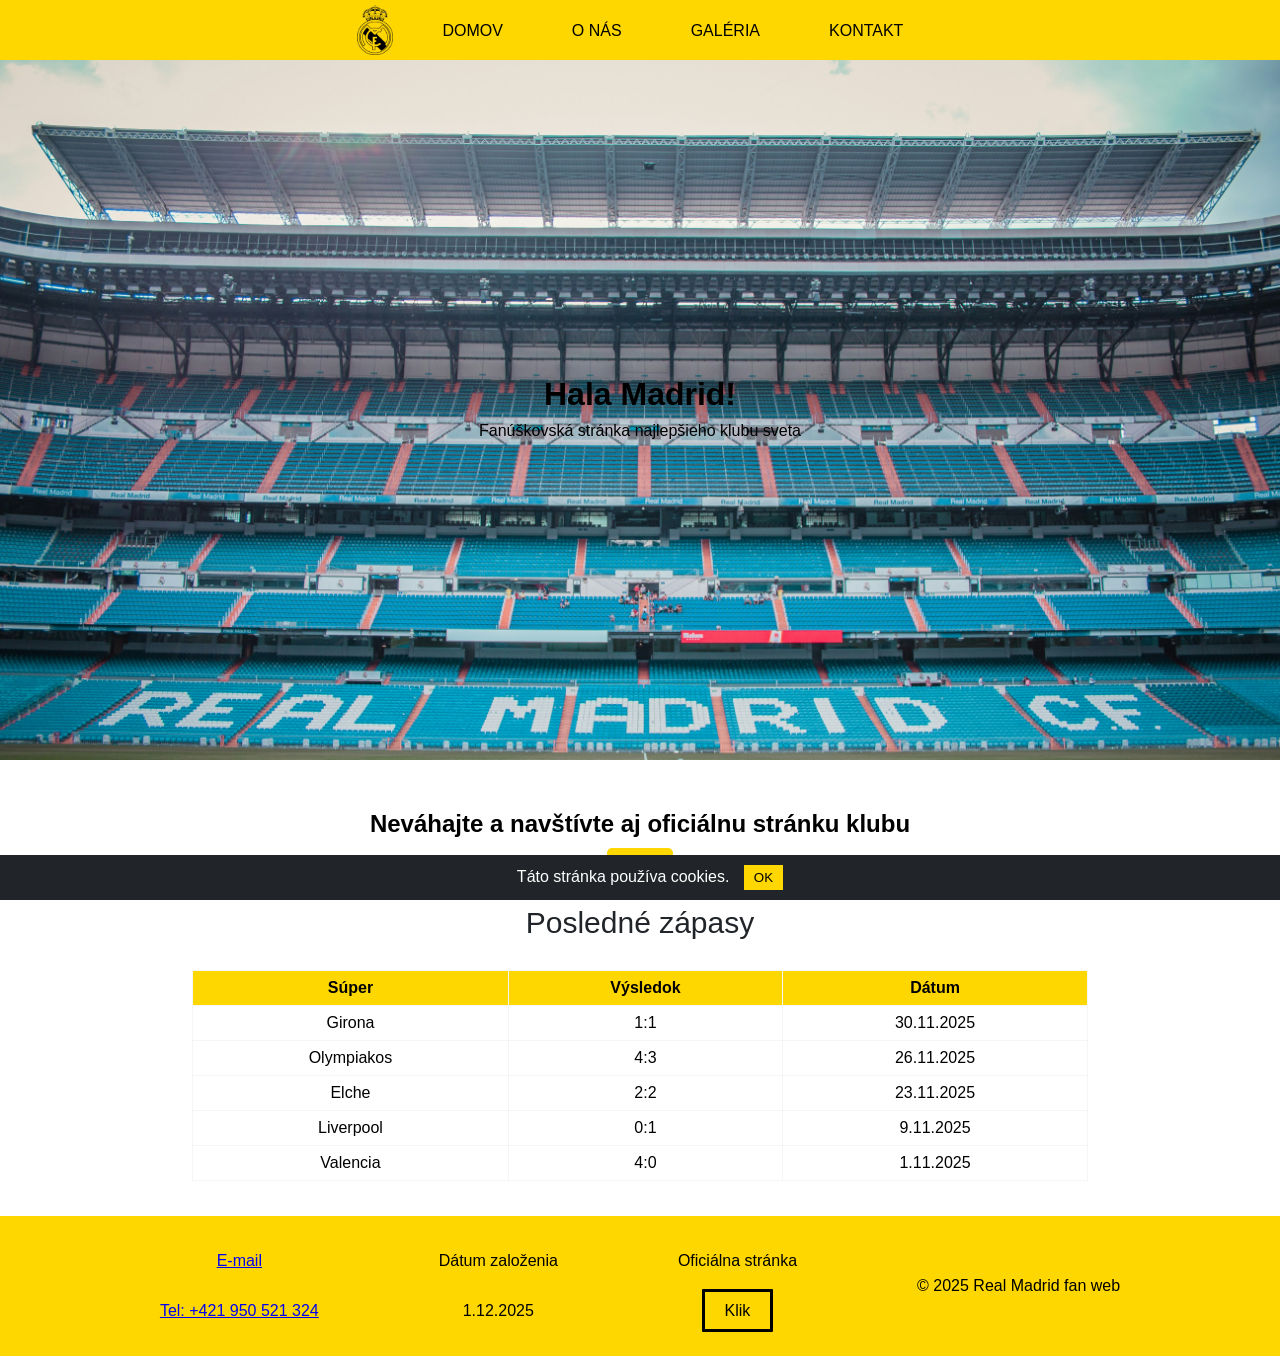
<file: index.html>
<!DOCTYPE html>
<html lang="sk">
<head>
    <meta name="keywords" content="Real Madrid, futbal, štadión, Laliga">
    <meta name="author" content="Timur Molnár">
    <meta charset="UTF-8">
    <meta name="viewport" content="width=device-width, initial-scale=1.0">
    <link rel="stylesheet" href="../css/style.css">
    <script src="../js/app.js"></script>
    <title>Real Madrid</title>
</head>
<body>
    <!-- Domov celej stranky -->
<header>
    <!-- Navigacia -->
    <nav>
        <div class = "menu">
            <img height="50" src="/img/real-madrid-logo-png-24.png" alt="logo">
            <div class="menu-jojo">
                <a href="../index.html">Domov</a>
            </div>
            <div class="menu-jojo">
                <a href="../onas.html">O nás</a>
            </div>
            <div class="menu-jojo">
                <a href="../galeria.html">Galéria</a>
            </div>
            <div class="menu-jojo">
                <a href="../kontakt.html">Kontakt</a>
            </div>     
        </div>
    </nav>
</header>

<div class="main-content">
<!-- Baner -->
<div class="banner">
    <h1>Hala Madrid!</h1>
    <p> Fanúškovská stránka najlepšieho klubu sveta</p>
</div>

<div class="oficialna">
    <h2>Neváhajte a navštívte aj oficiálnu stránku klubu</h2>
    <a href="https://www.realmadrid.com/en-US">Klik</a>
</div>

<!-- Tabulka poslednych zapasov -->
<h3 class="nadpistb">Posledné zápasy</h3>
<table>
    <thead>
    <tr>
        <th>Súper</th>
        <th>Výsledok</th>
        <th>Dátum</th>
    </tr>
    </thead>
    <tr>
        <td>Girona</td>
        <td>1:1</td>
        <td>30.11.2025</td>
    </tr>
    <tr>
        <td>Olympiakos</td>
        <td>4:3</td>
        <td>26.11.2025</td>
    </tr>
    <tr>
        <td>Elche</td>
        <td>2:2</td>
        <td>23.11.2025</td>
    </tr>
    <tr>
        <td>Liverpool</td>
        <td>0:1</td>
        <td>9.11.2025</td>
    </tr>
    <tr>
        <td>Valencia</td>
        <td>4:0</td>
        <td>1.11.2025</td>
    </tr>
</table>
</div>

<!-- Footer -->
<footer>
    <div class="footer">
        <div>
            <p><a class="dekoracia" href="mailto:presidencia@corp.realmadrid.com">E-mail</a></p>
            <p><a class="dekoracia" href="tel:+421-950-521-324">Tel: +421 950 521 324</a></p>
        </div>
        <div>
            <p>Dátum založenia</p>
            <p>1.12.2025</p>
        </div>
        <div>
            <p>Oficiálna stránka</p>
            <p><a class="tlacitko" href="https://www.realmadrid.com/en-US">Klik</a></p>
        </div>
        <div>
            <p class="copy">© 2025 Real Madrid fan web</p>
        </div>
    </div>
</footer>


<!--  Cookies lista (Kreativny Bod) -->
<div id="cookiesBox" class="cookies-box">
    Táto stránka používa cookies.
    <button onclick="acceptCookies()">OK</button>
</div>
</body>
</html>
</file>
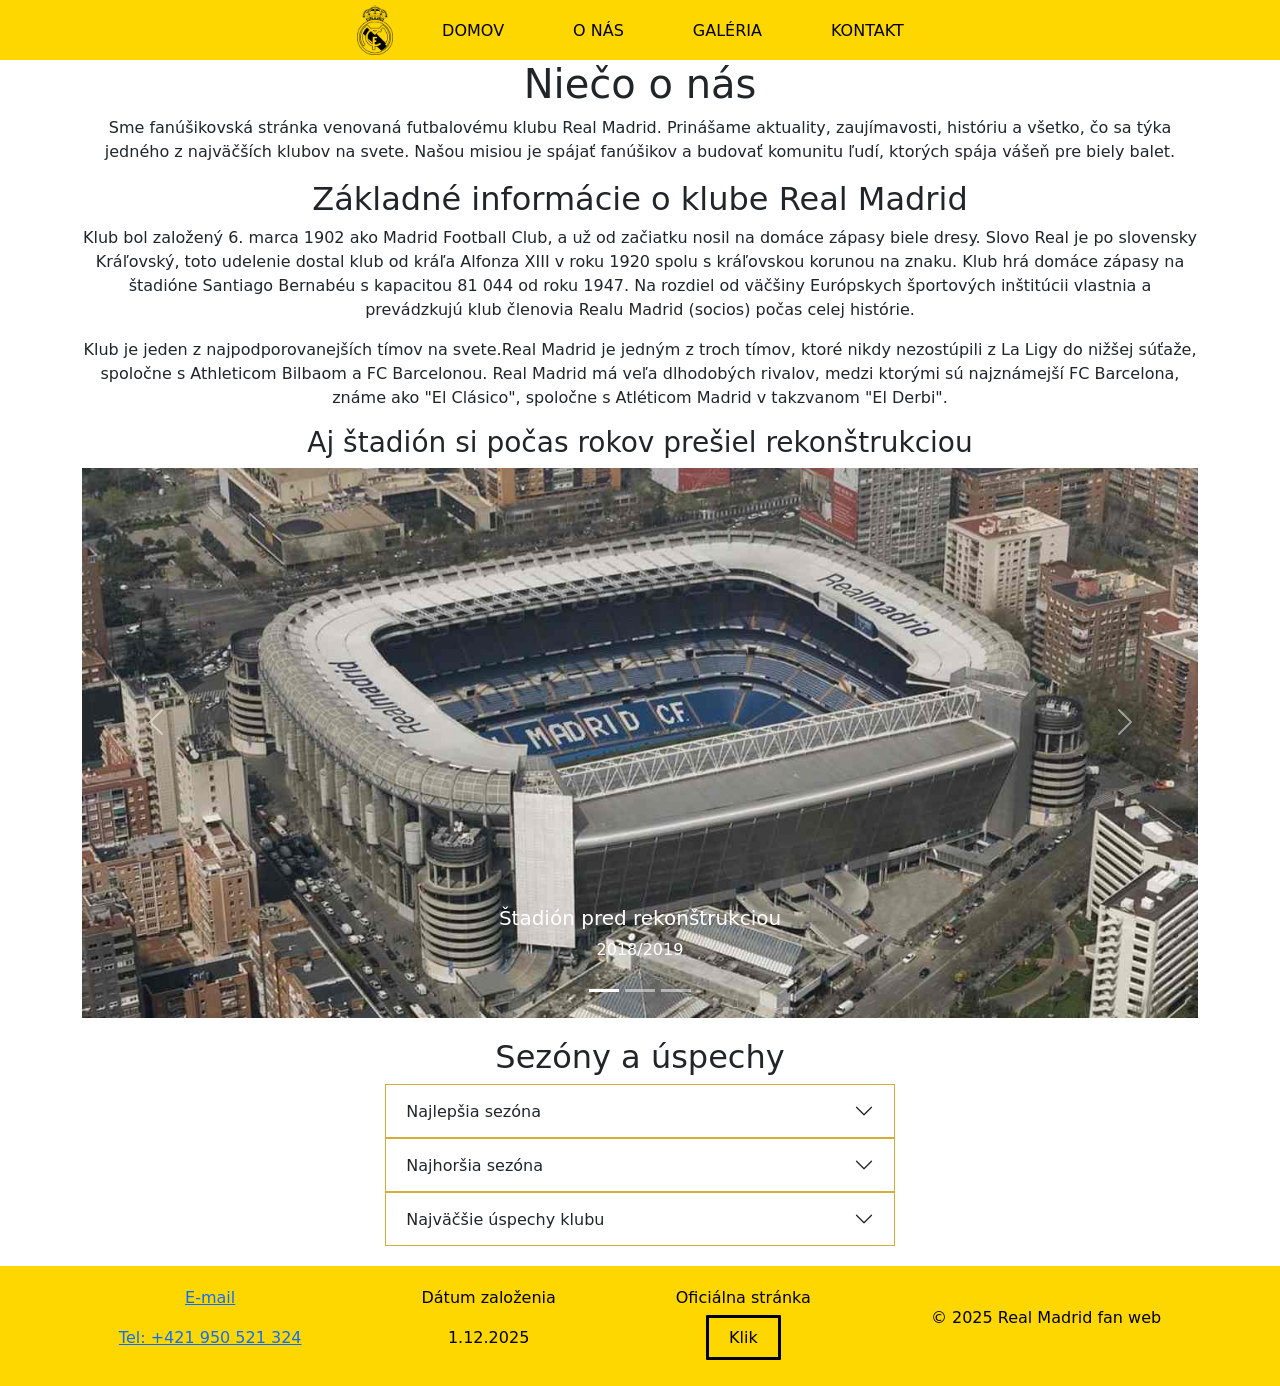
<file: onas.html>
<!DOCTYPE html>
<html lang="sk">
<head>
    <meta charset="UTF-8">
    <meta name="keywords" content="Real Madrid, futbal, štadión, Laliga">
    <meta name="author" content="Timur Molnár">
    <meta name="viewport" content="width=device-width, initial-scale=1.0">
    <link rel="stylesheet" href="../css/style.css">
    <script src="../js/app.js"></script>
   <!-- Bootstrap CSS -->
    <link
      href="https://cdn.jsdelivr.net/npm/bootstrap@5.2.3/dist/css/bootstrap.min.css"
      rel="stylesheet"
      integrity="sha384-rbsA2VBKQhggwzxH7pPCaAqO46MgnOM80zW1RWuH61DGLwZJEdK2Kadq2F9CUG65"
      crossorigin="anonymous"
    />
   
    <title>Real Madrid</title>
</head>
<body>
   <header class="fixed-top">
    <!-- Navigacia -->
     <nav>
        <div class = "menu">
          <img height="50" src="/img/real-madrid-logo-png-24.png" alt="logo">
            <div class="menu-jojo">
                <a href="../index.html">Domov</a>
            </div>
            <div class="menu-jojo">
                <a href="../onas.html">O nás</a>
            </div>
            <div class="menu-jojo">
                <a href="../galeria.html">Galéria</a>
            </div>
            <div class="menu-jojo">
                <a href="../kontakt.html">Kontakt</a>
            </div>     
        </div>
    </nav>
</header>
<!-- Základne informacie -->
<div class="main-content">
    <article class="container text-center">
      <h1>Niečo o nás</h1>
      <p>Sme fanúšikovská stránka venovaná futbalovému klubu Real Madrid. Prinášame aktuality, zaujímavosti, históriu a všetko, čo sa týka jedného z najväčších klubov na svete. Našou misiou je spájať fanúšikov a budovať komunitu ľudí, ktorých spája vášeň pre biely balet.</p>
      <h2>Základné informácie o klube Real Madrid</h2>
      <p>Klub bol založený 6. marca 1902 ako Madrid Football Club, a už od začiatku nosil na domáce zápasy biele dresy. Slovo Real je po slovensky Kráľovský, toto udelenie dostal klub od kráľa Alfonza XIII v roku 1920 spolu s kráľovskou korunou na znaku. Klub hrá domáce zápasy na štadióne Santiago Bernabéu s kapacitou 81 044 od roku 1947. Na rozdiel od väčšiny Európskych športových inštitúcii vlastnia a prevádzkujú klub členovia Realu Madrid (socios) počas celej histórie.</p>
      <p>Klub je jeden z najpodporovanejších tímov na svete.Real Madrid je jedným z troch tímov, ktoré nikdy nezostúpili z La Ligy do nižšej súťaže, spoločne s Athleticom Bilbaom a FC Barcelonou. Real Madrid má veľa dlhodobých rivalov, medzi ktorými sú najznámejší FC Barcelona, známe ako "El Clásico", spoločne s Atléticom Madrid v takzvanom "El Derbi".</p>
    </article>
      <!-- Carousel -->
       <div id="carouselExampleCaptions" class="carousel slide container">
  <div class="carousel-indicators">
    <button type="button" data-bs-target="#carouselExampleCaptions" data-bs-slide-to="0" class="active" aria-current="true" aria-label="Slide 1"></button>
    <button type="button" data-bs-target="#carouselExampleCaptions" data-bs-slide-to="1" aria-label="Slide 2"></button>
    <button type="button" data-bs-target="#carouselExampleCaptions" data-bs-slide-to="2" aria-label="Slide 3"></button>
  </div>
  <div class="carousel-inner">
    <h3 class="text-center">Aj štadión si počas rokov prešiel rekonštrukciou</h3>
    <div class="carousel-item active">
      <img src="../img/predrekonstrukciou.jpg" class="d-block w-100" alt="...">
      <div class="carousel-caption d-none d-md-block">
        <h5>Štadión pred rekonštrukciou</h5>
        <p>2018/2019</p>
      </div>
    </div>
    <div class="carousel-item">
      <img src="../img/pocas.jpg" class="d-block w-100" alt="...">
      <div class="carousel-caption d-none d-md-block">
        <h5>Štadión počas rekonštrukcie</h5>
        <p>2021</p>
      </div>
    </div>
    <div class="carousel-item">
      <img src="../img/porekonstrukcii.jpg" class="d-block w-100" alt="...">
      <div class="carousel-caption d-none d-md-block">
        <h5>Štadión po rekonštrukcii</h5>
        <p>2024</p>
      </div>
    </div>
  </div>
  <button class="carousel-control-prev" type="button" data-bs-target="#carouselExampleCaptions" data-bs-slide="prev">
    <span class="carousel-control-prev-icon" aria-hidden="true"></span>
    <span class="visually-hidden">Previous</span>
  </button>
  <button class="carousel-control-next" type="button" data-bs-target="#carouselExampleCaptions" data-bs-slide="next">
    <span class="carousel-control-next-icon" aria-hidden="true"></span>
    <span class="visually-hidden">Next</span>
  </button>
</div>
</div>
    <!-- Akordeon -->
    <!-- Najlepsia sezona -->
<div class="accordion accordion-flush container col-5 " id="accordionFlushExample">
      <h2 class="text-center">Sezóny a úspechy</h2>
  <div class="accordion-item">
    <h2 class="accordion-header">
      <button class="accordion-button collapsed" type="button" data-bs-toggle="collapse" data-bs-target="#flush-collapseOne" aria-expanded="false" aria-controls="flush-collapseOne">
        Najlepšia sezóna
      </button>
    </h2>
    <div id="flush-collapseOne" class="accordion-collapse collapse" data-bs-parent="#accordionFlushExample">
      <div class="accordion-body">Najlepšia sezóna Realu Madrid je často považovaná za sezónu 1957/1958, kedy klub vyhral domácu ligu (La Liga) aj prestížnu Ligu majstrov UEFA. V poslednom čase bola tiež veľmi úspešná sezóna 2016/2017, kedy sa stal prvým klubom, ktorý dokázal dvakrát po sebe zvíťaziť v Lige majstrov a zároveň vyhral aj domácu ligu a iné súťaže. </div>
    </div>
  </div>
    <!-- Najhorsia sezona -->
  <div class="accordion-item">
    <h2 class="accordion-header">
      <button class="accordion-button collapsed" type="button" data-bs-toggle="collapse" data-bs-target="#flush-collapseTwo" aria-expanded="false" aria-controls="flush-collapseTwo">
        Najhoršia sezóna
      </button>
    </h2>
    <div id="flush-collapseTwo" class="accordion-collapse collapse" data-bs-parent="#accordionFlushExample">
      <div class="accordion-body ">
        Najhoršia sezóna Realu Madrid je sporná, ale sezóna 2018/2019 je často označovaná za jednu z najhorších v nedávnej histórii kvôli slabým výkonom a štatistikám. V tejto sezóne sa tím trápil v La Lige aj v Lige majstrov a dosiahol najhoršiu bilanciu najazdených kilometrov v lige od roku 2009, čo bol len druhýkrát, čo tím klesol pod 100 000 metrov. 
      </div>
    </div>
  </div>
  <!-- List uspechov -->
  <div class="accordion-item">
    <h2 class="accordion-header">
      <button class="accordion-button collapsed" type="button" data-bs-toggle="collapse" data-bs-target="#flush-collapseThree" aria-expanded="false" aria-controls="flush-collapseThree">
        Najväčšie úspechy klubu
      </button>
    </h2>
    <div id="flush-collapseThree" class="accordion-collapse collapse" data-bs-parent="#accordionFlushExample">
      <div class="accordion-body">
        <ul>
          <li class="list">14x Liga Majstrov</li>
          <li class="list">20x Copa del Rey</li>
          <li class="list">35x La Liga</li>
        </ul> 
      </div>
    </div>
  </div>
  
</div>

<!-- Footer -->
<footer>
    <div class="footer">
        <div>
            <p><a href="mailto:presidencia@corp.realmadrid.com">E-mail</a></p>
            <p><a href="tel:+421-950-521-324">Tel: +421 950 521 324</a></p>
        </div>
        <div>
            <p>Dátum založenia</p>
            <p>1.12.2025</p>
        </div>
        <div>
            <p>Oficiálna stránka</p>
            <p><a class="tlacitko" href="https://www.realmadrid.com/en-US">Klik</a></p>
        </div>
        <div>
            <p class="copy">© 2025 Real Madrid fan web</p>
        </div>
    </div>
</footer>
 <script
      src="https://cdn.jsdelivr.net/npm/bootstrap@5.2.3/dist/js/bootstrap.bundle.min.js"
      integrity="sha384-kenU1KFdBIe4zVF0s0G1M5b4hcpxyD9F7jL+jjXkk+Q2h455rYXK/7HAuoJl+0I4"
      crossorigin="anonymous"
    ></script>
</body>
</html>
</file>
<file: css/style.css>
html, body {
    height: 100%;
    margin: 0;
    padding: 0;
    padding-top: 30px;
    font-weight: 200;
    font-family: 'Segoe UI', Tahoma, Geneva, Verdana, sans-serif;
    display: flex;
    flex-direction: column;
}

.main-content {
    flex: 1;
}

/* Header */
.menu{
    align-items:center;
    justify-content: center;
    display: flex;
    gap: 30px;
    height: 60px;
}

header{
    background-color:gold;
    top: 0;
    left: 0;
    position: fixed;
    height: 60px;
    width: 100%;
}
header a{
    text-decoration: none;
    color:black;
    padding: 19.5px;
    text-transform: uppercase;
}
header a:hover{
    background-color:white;
}
.banner{
    background-image: url("/img/baner.jpg");
    background-size: cover;
    display: flex;
    flex-direction: column;
    justify-content: center;
    align-items: center;
    width: 100%;
    height: 700px;
    color: black;
    line-height: 0px;
    margin: 0 auto;
    margin-bottom: 50px;
}

/* Galeria */
.gallery {
    display: flex;
    justify-content: center;
    gap: 20px;
    margin-top: 20px;
    margin-bottom: 60px;
    font-family: Arial, sans-serif;
}

/* Nadpisy */
.nadpis{
    font-weight: 500;
    text-align: center;
    font-size: 30px;
}

.nadpistb{
    font-weight: 500;
    color: #212529;
    text-align: center;
    font-size: 30px;
}
.nadpisk{
    text-align: center;
}

/* Karty */
.card {
    width: 410px;
    text-align: center;
    padding: 15px;
    border: 1px solid #ccc;
    border-radius: 10px;
    background: white;
}
.card img {
    width: 100%;
}

.list{
  list-style: none;
}
.fakt{
    justify-content: center;
}
/* Tabulka */
table {
    border-collapse: collapse;
    align-items: center;
    width: 70%;
    margin: auto;
    margin-bottom: 35px;
    background: transparent;
}
thead{
    background-color: #FFD700 ;
}
table th, table td {
    border: 1px solid whitesmoke;
    padding: 8px;
    text-align: center;
}

.content{
    text-align: center;
}
/* Formulare */
.gdpr { 
    display: flex;
    align-items: center;
    gap: 8px;
    margin-bottom: 12px;
}
form {
    padding-top: 100px;
    align-items: center;
    width: 400px;
    margin: auto;
}
form input:not([type="checkbox"]), 
form textarea {
    width: 100%;
    padding: 10px;
    margin-bottom: 12px;
    border: 1px solid #bbb;
    border-radius: 3px;
    font-size: 14px;
}
.btn {
    text-align: center;
    background: gold;
    border: none;
    padding: 10px 20px;
    color: black;
    cursor: pointer;
    border-radius: 3px;
    margin: 20px auto 40px auto;
    display: block;
}


/* Nastavenie vysky pre carousel */
.carousel-item img {
    width: 60%;
    max-height: 550px;   
    object-fit: cover;   
}

/* Zmena farby pre akordeon */
.accordion{
    margin-top: 20px;
    margin-bottom: 20px;
}
.accordion-item {
    border: 1px solid #d4af37 !important;
}
.accordion-button:not(.collapsed) {
    background-color: gold !important; 
    color: black !important;
    box-shadow: none !important;         
}
.accordion-button:focus {
    box-shadow: 0 0 0 0.25rem rgba(212, 175, 55, 0.5) !important; 
}

.oficialna{
  text-align: center;
  margin-bottom: 10px;
}

.oficialna a{   
  width: 10px;     
  margin-left: auto; 
  margin-right: 0;
  padding: 10px 20px;
  background-color: gold;
  border:#bbb;
  color: black;
  border-radius: 5px;
  text-decoration: none;
}
.oficialna a:hover{   
  background-color: black;
  color: white;
}
.oficialna button{
  text-align: center;       
  margin-left: auto; 
  margin-right: 0;
  padding: 15px 20px;
  background-color: gold;
  color: black;
  border-radius: 5px;
  text-decoration: none;
  border: none;
}
.oficialna button:hover{   
  background-color: black;
  color: white;
}
/* Footer */
footer {
    width: 100%;
    background-color: gold;
    padding: 20px 0;
    text-align: center;
    margin: 0;
}
.copy{
    color: black;
}
.footer div{
  display: flex;
  flex-direction: column;
  align-items: center;
}
.footer {
  color: black;
  display: flex;
  align-items: center;
  flex-wrap: wrap;
  gap: 120px;
  justify-content: center;
  width: 100%;   
}
.tlacitko{
  width: 10px;     
  margin-left: auto; 
  margin-right: 0;
  padding: 10px 20px;
  background-color: gold;
  border: solid;
  border-radius: 1px;
  border-color: black;
  color: black;
  text-decoration: none;
}
.tlacitko:hover{   
  background-color: black;
  color: white;
}
/* Cookies lista */
.cookies-box {
    position: fixed;
    bottom: 0;
    left: 0;
    width: 100%;
    background: #212529;
    color: white;
    padding: 10px;
    text-align: center;
    display: none; 
}
.cookies-box button {
    margin-left: 10px;
    padding: 5px 10px;
    background: gold;
    border: none;
    cursor: pointer;
}
.ty{
    padding-top: 200px;
    text-align: center;
    padding-bottom: 280px;
}
@media (max-width: 600px) {
    header {
        height: auto;
    }

    .menu {
        flex-direction: row;
        gap: 2px;
        padding: 10px 0;
        padding-left: 0;
        padding-right: 30px;
    }

    header a {
        padding: 10px;
    }

    .banner {
        height: 450px;
       
        padding: 20px;
    }

    .banner h1 {
      
        font-size: 28px;
    }
    .banner p {
        text-align: center;
        font-size: 16px;
    }

    
    .gallery {
        flex-direction: column;
        align-items: center;
    }

    .card {
        width: 90%;
    }

   
    table {
        width: 95%;
        font-size: 14px;
    }

    
    .footer {
        flex-direction: column;
        gap: 10px;
        text-align: center;
    }

    
    form {
        width: 60%;
        padding-top: 50px;
    }

   
.carousel-item img {
        width: 90%;
        max-height: 350px;
    }
    

}

@media (min-width: 600px) and (max-width: 992px) {

    .menu {
        gap: 20px;
    }

    .banner {
        height: 550px;
    }

    .card {
        width: 45%;
    }

    .gallery {
        flex-wrap: wrap;
    }

    table {
        width: 85%;
    }

    form {
        width: 65%;
    }
}

@media (min-width: 992px) and (max-width: 1200px) {

    .menu {
        gap: 25px;
    }

    .card {
        width: 350px;
    }

    table {
        width: 75%;
    }
}
</file>
